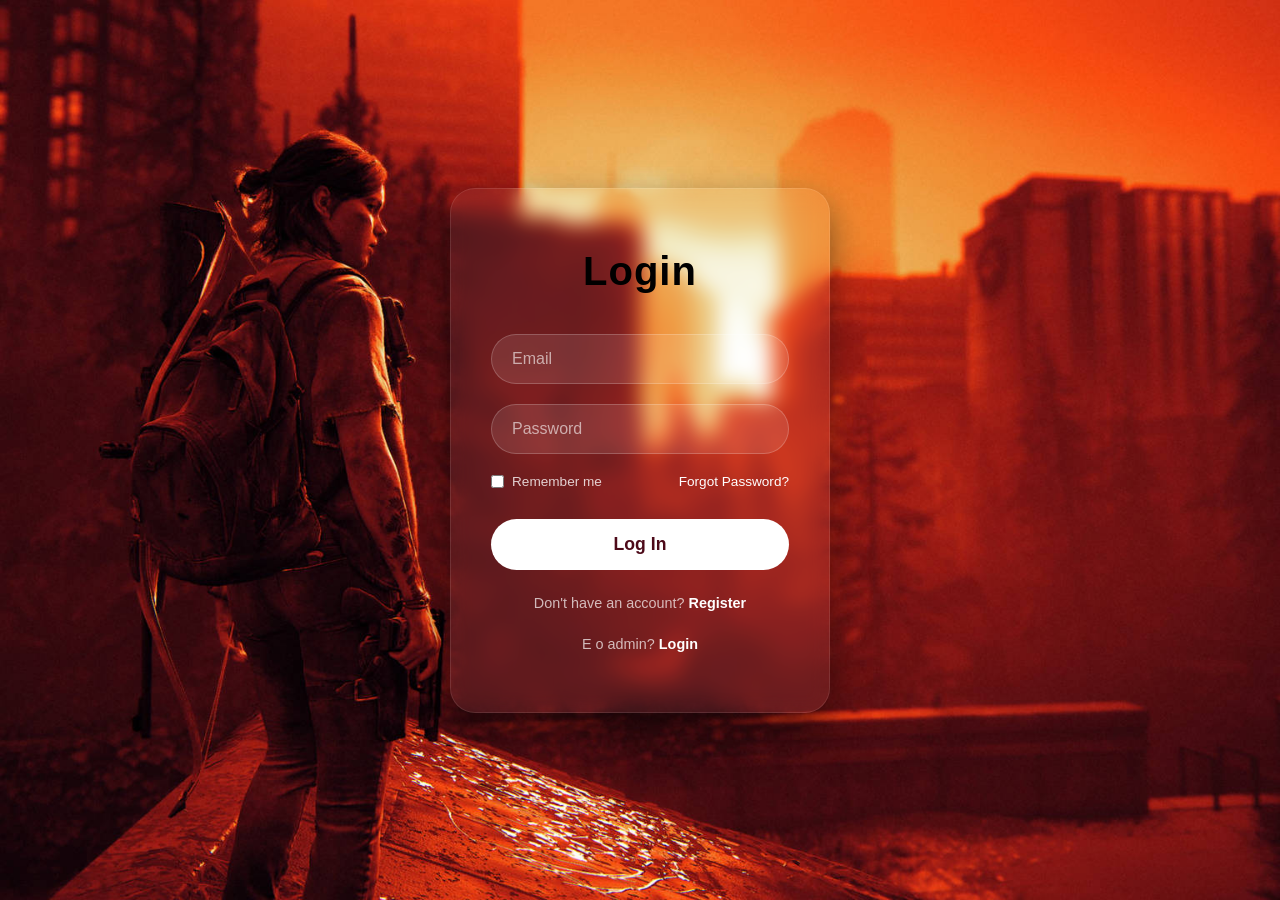
<file: index.html>
<!DOCTYPE html>
<html lang="pt-br">
<head>
    <link rel="stylesheet" href="usuario.css">
    <meta charset="UTF-8">
    <meta name="viewport" content="width=device-width, initial-scale=1.0">
    <title>Login-User</title>
</head>
<body>
    <div class="login-container">
        <h2>Login</h2>
        <form>
            <input type="email" id="email-user" placeholder="Email">
            <input type="password" id="senha-user" placeholder="Password">
           
            <div class="options">
                <label><input type="checkbox"> Remember me</label>
                <a href="#">Forgot Password?</a>
            </div>
           
            <button type="button" onclick="cadastrarUsuario()">Log In</button>
           
            <p class="register-link">Don't have an account? <a href="#">Register</a></p>
            <p class="register-link">E o admin? <a href="login-admin.html">Login</a></p>
        </form>
        </div>
    </div>
    <script src="login.js"></script>
</body>
</html>
</file>
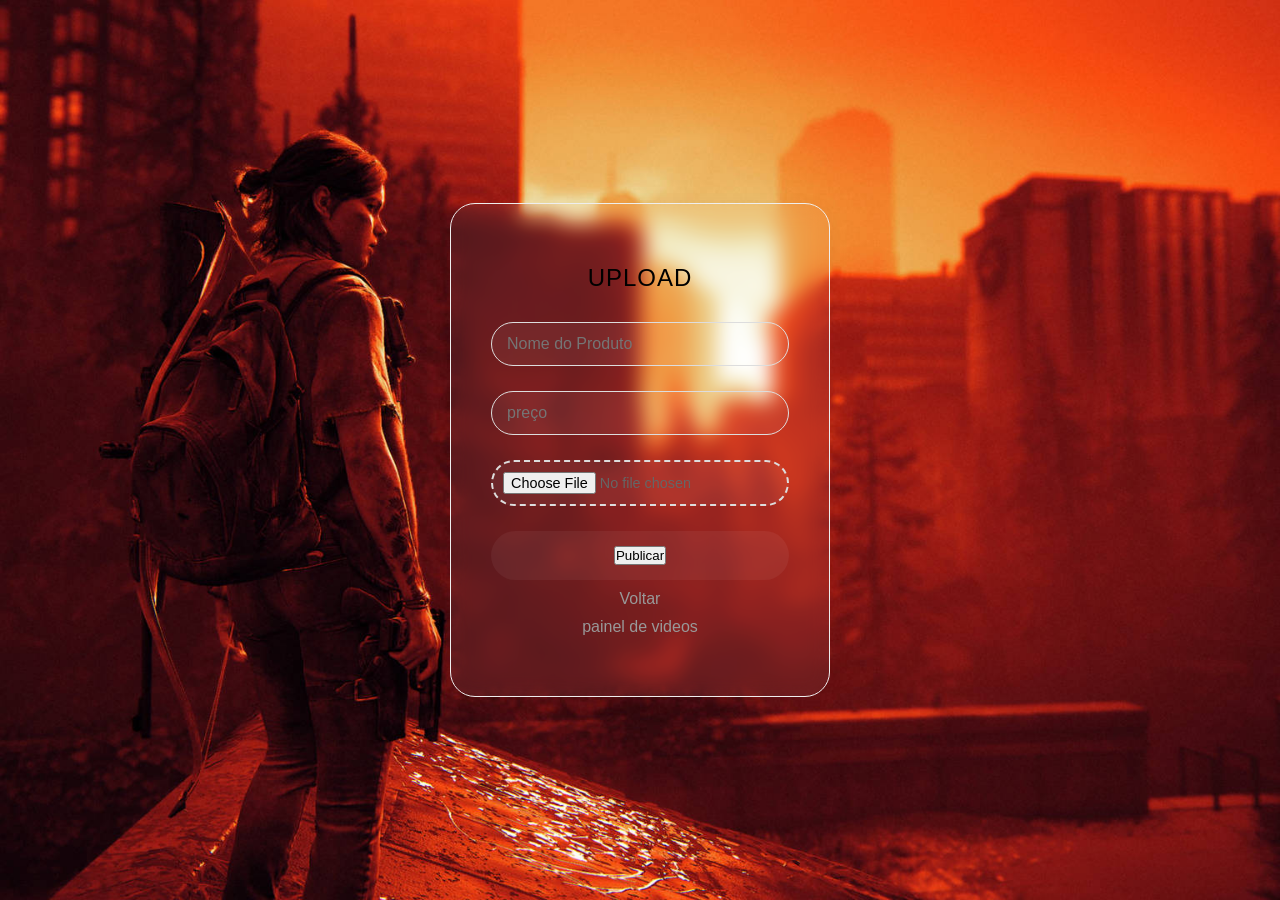
<file: admin-produtos.html>
<!DOCTYPE html>
<html lang="pt-br">
<head>
    <link rel="stylesheet" href="produtos-admin.css">
    <meta charset="UTF-8">
    <meta name="viewport" content="width=device-width, initial-scale=1.0">
    <title>Upload</title>
</head>
<body>

    <div class="upload-container">
        <h2>Upload</h2>
        <form>
            <div class="input-group">
        <input type="text" id="nome-produto" placeholder="Nome do Produto">
            </div>
            <div class="input-group">
        <input type="number" id="preco-produto" placeholder="preço">
            </div>
            <div class="input-group">
        <input type="file" id="foto-produto">
            </div>

            <div class="btn-publicar">
        <button type="button" onclick="cadastrarProduto()">Publicar</button>
            </div>
        </form>

        <div class="admin-footer-links">
            <a href="login-admin.html">Voltar</a>
            <a href="admin-upload-video.html">painel de videos</a>
            
        </div>
        
    </div>

        <script src="produtos.js"></script>
</body>
</html>
</file>
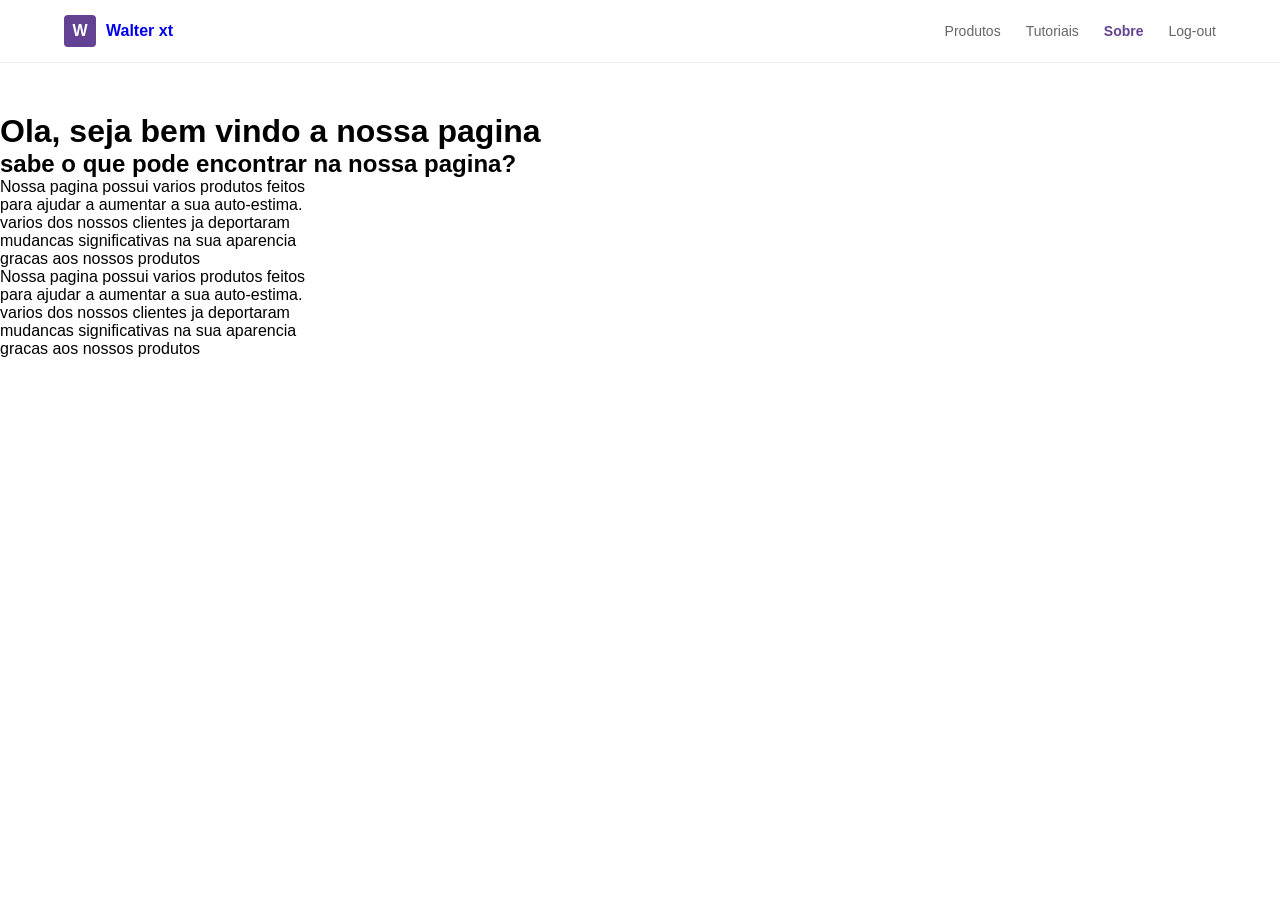
<file: home.html>
<!DOCTYPE html>
<html lang="en">
<head>
    <link rel="stylesheet" href="home.css">
    <meta charset="UTF-8">
    <meta name="viewport" content="width=device-width, initial-scale=1.0">
    <title>Document</title>
</head>
<body>
    <nav class="navbar">
        <div class="logo">
          <div class="logo-box">W</div>
          <span></a><a href="home.html">Walter xt</span>
        </div>
      
        <ul class="menu">
          <li><a href="produtos-usuario.html">Produtos</a></li>
          <li><a href="tutoriais.html">Tutoriais</a></li>
          <li><a href="sobre.html" class="active">Sobre</a></li>
          <li><a href="login-usuario.html">Log-out</a></li>
        </ul>
      </nav>
    </header>
    
    <div class="home-visual">
    </div>

    <div class="home-box">
    <form>
    <main class="content-area">
        <h1 class="page-title">Ola, seja bem vindo a nossa pagina</h1>

            <h2 class="page-title-2">sabe o que pode encontrar na nossa pagina?</h2>
      
        
        <div class="paragrafo">
        <p>Nossa pagina possui varios produtos feitos <br> para ajudar a aumentar a sua auto-estima. <br> varios dos nossos clientes ja deportaram <br>mudancas significativas na sua aparencia<br> gracas aos nossos produtos</p>
        </div>

        <div class="paragrafo">
            <p>Nossa pagina possui varios produtos feitos <br> para ajudar a aumentar a sua auto-estima. <br> varios dos nossos clientes ja deportaram <br>mudancas significativas na sua aparencia<br> gracas aos nossos produtos</p>
            </div>
    </main>
    </form>
    </div>

</body>
</html>
</file>
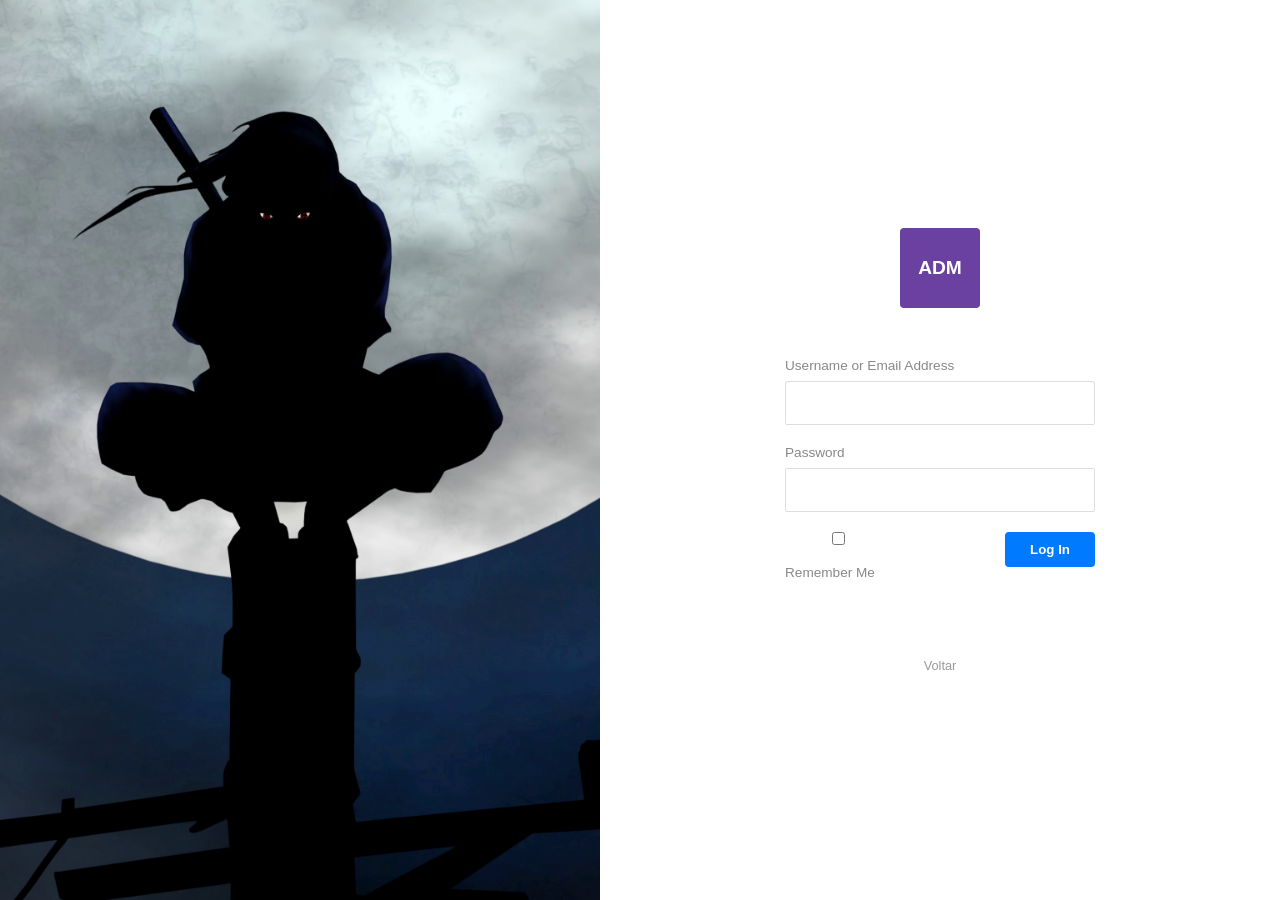
<file: login-admin.html>
<!DOCTYPE html>
<html lang="en">
<head>
    <link rel="stylesheet" href="admin.css">
    <meta charset="UTF-8">
    <meta name="viewport" content="width=device-width, initial-scale=1.0">
    <title>Login-Admin</title>
</head>
<body>
    <div class="admin-visual">
    </div>

<div class="admin-login-side">
    <div class="admin-logo">ADM</div>
   
    <div class="login-box">
        <form>
            <label>Username or Email Address</label>
            <input type="email" id="email-admin">
           
            <label>Password</label>
            <input type="password" id="senha-admin">
           
            <div style="overflow: auto;">
                 <label style="float: left;"><input type="checkbox"> Remember Me</label>
                 <button type="button" onclick="fazerLoginAdmin()">Log In</button>
            </div>
        </form>
    </div>

    <div class="admin-footer-links">
        <a href="login-usuario.html">Voltar</a>
        
    </div>
</div>
<script src="login.js"></script>
</body>
</html>
</file>
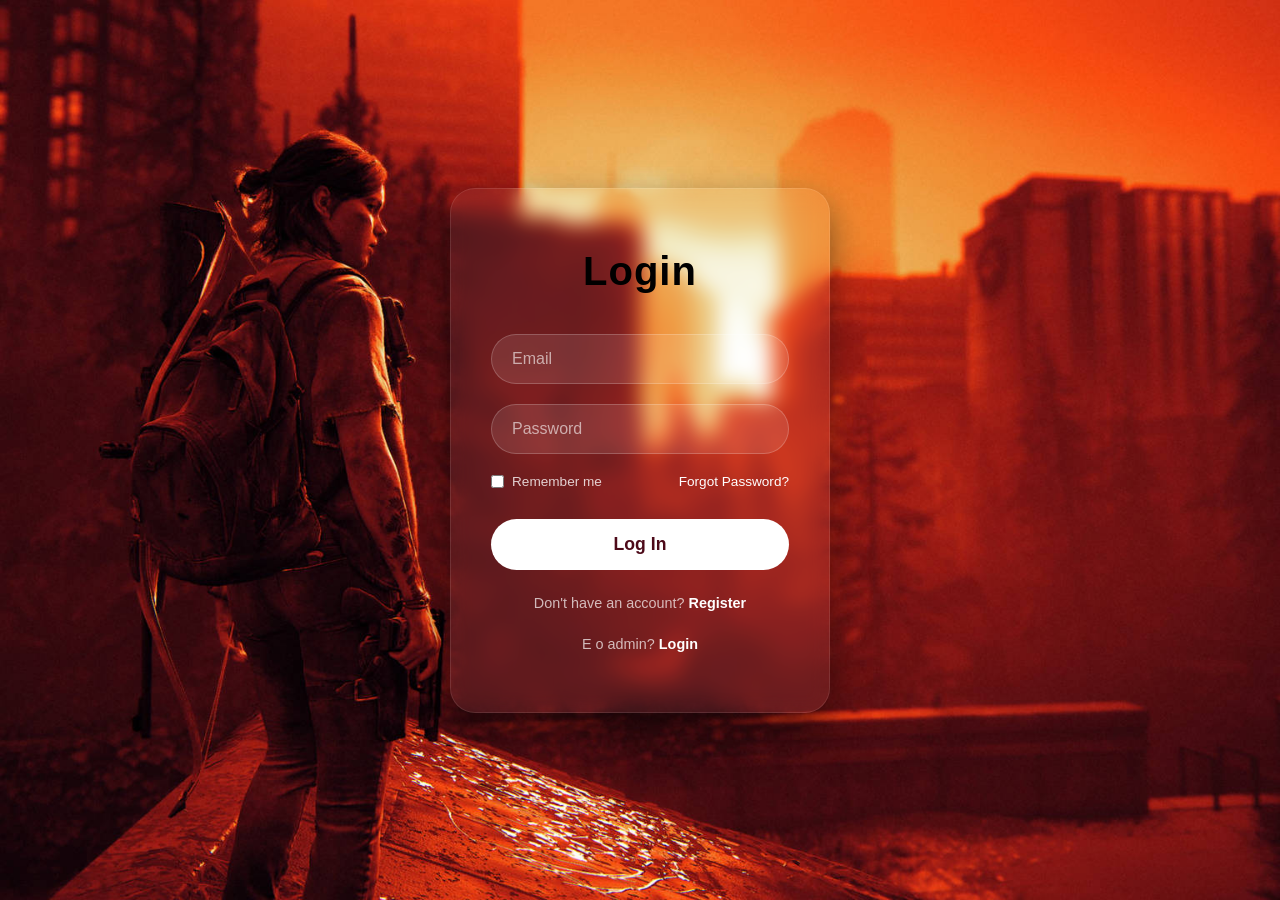
<file: login-usuario.html>
<!DOCTYPE html>
<html lang="pt-br">
<head>
    <link rel="stylesheet" href="usuario.css">
    <meta charset="UTF-8">
    <meta name="viewport" content="width=device-width, initial-scale=1.0">
    <title>Login-User</title>
</head>
<body>
    <div class="login-container">
        <h2>Login</h2>
        <form>
            <input type="email" id="email-user" placeholder="Email">
            <input type="password" id="senha-user" placeholder="Password">
           
            <div class="options">
                <label><input type="checkbox"> Remember me</label>
                <a href="#">Forgot Password?</a>
            </div>
           
            <button type="button" onclick="cadastrarUsuario()">Log In</button>
           
            <p class="register-link">Don't have an account? <a href="#">Register</a></p>
            <p class="register-link">E o admin? <a href="login-admin.html">Login</a></p>
        </form>
        </div>
    </div>
    <script src="login.js"></script>
</body>
</html>
</file>
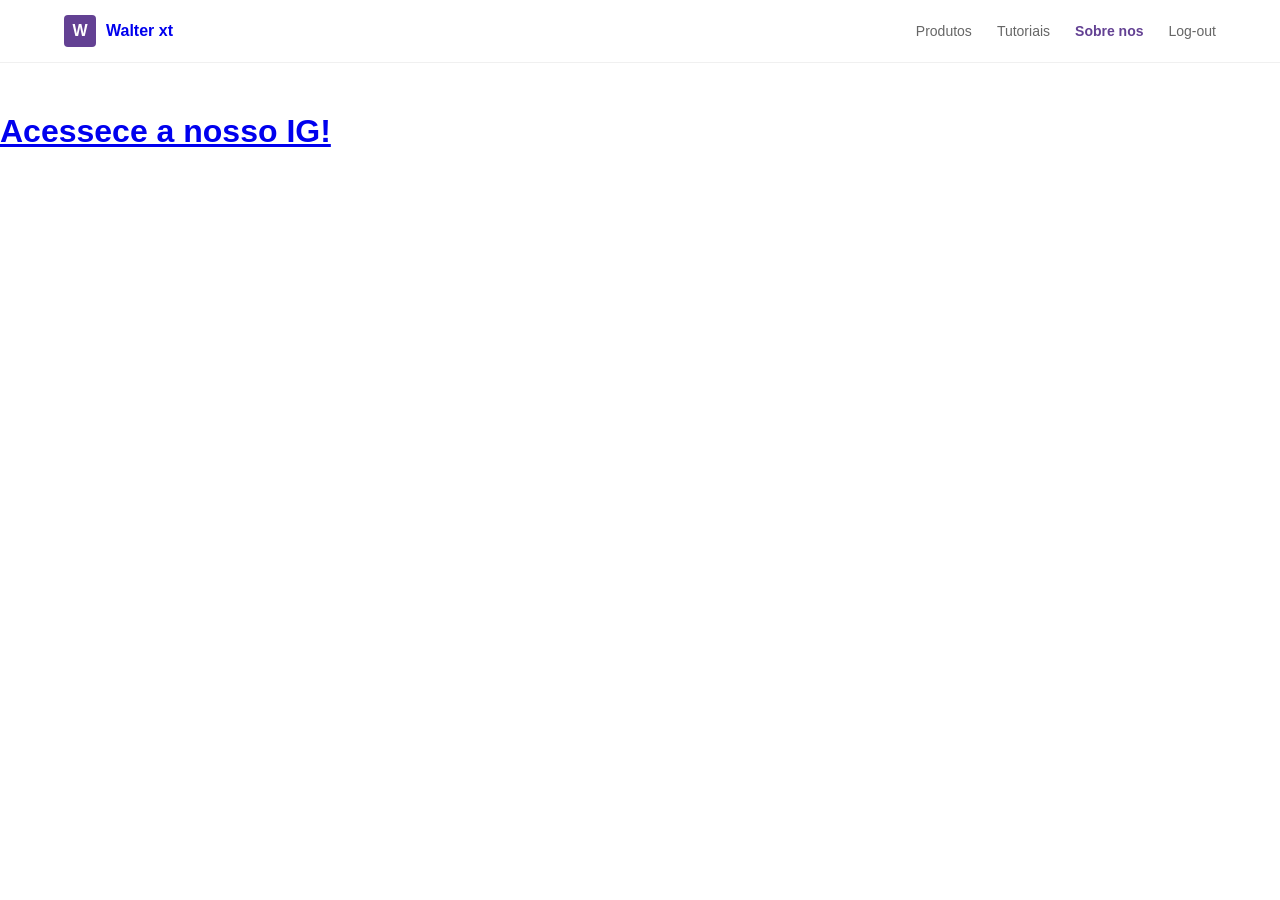
<file: sobre.html>
<!DOCTYPE html>
<html lang="en">
<head>
    <link rel="stylesheet" href="sobre.css">
    <meta charset="UTF-8">
    <meta name="viewport" content="width=device-width, initial-scale=1.0">
    <title>Document</title>
</head>
<body>
    <nav class="navbar">
        <div class="logo">
          <div class="logo-box">W</div>
          <span></a><a href="home.html">Walter xt</span>
        </div>
      
        <ul class="menu">
          <li><a href="produtos-usuario.html">Produtos</a></li>
          <li><a href="tutoriais.html">Tutoriais</a></li>
          <li><a href="#" class="active">Sobre nos</a></li>
          <li><a href="login-usuario.html">Log-out</a></li>
        </ul>
      </nav>
    </header>
    
    <div class="home-visual">
    </div>

    <div class="home-box">
    <form>
        <main class="content-area">
       <a href="https://www.instagram.com/"> <h1 class="page-title">Acessece a nosso IG!</h1></a>

        <div class="paragrafo">
        <p></p>
        </div>

        <div class="paragrafo">
            <p></p>
            </div>
    </main>
    </form>
    </div>

</body>
</html>
</file>
<file: usuario.css>
* {
    box-sizing: border-box;
    margin: 0;
    padding: 0;
    font-family: 'Segoe UI', Tahoma, Geneva, Verdana, sans-serif;
}


body {
    height: 100vh;
    display: flex;
    justify-content: center;
    align-items: center;
   
    background-image: url('imagens/of\ us.jpg');
    background-size: cover;
    background-position: center;
    background-repeat: no-repeat;
}


.login-container {
    background: rgba(255, 255, 255, 0.05); 
    backdrop-filter: blur(10px); 
    border: 1px solid rgba(255, 255, 255, 0.1);
    padding: 60px 40px;
    border-radius: 25px;
    width: 380px;
    text-align: center;
    box-shadow: 0 15px 35px rgba(0, 0, 0, 0.5);
}


h2 {
    font-size: 2.5rem;
    margin-bottom: 40px;
    font-weight: 600;
    letter-spacing: 1px;
}

/* 5. Inputs (E-mail e Senha) */
input {
    width: 100%;
    background: rgba(255, 255, 255, 0.1);
    border: 1px solid rgba(255, 255, 255, 0.2);
    padding: 15px 20px;
    border-radius: 50px; /* Bordas arredondadas como na imagem */
    margin-bottom: 20px;
    color: white;
    font-size: 1rem;
    outline: none;
    transition: 0.3s;
}

input:focus {
    background: rgba(255, 255, 255, 0.15);
    border-color: rgba(255, 255, 255, 0.5);
}

input::placeholder {
    color: rgba(255, 255, 255, 0.6);
}

/* 6. Opções (Remember me / Forgot password) */
.options {
    display: flex;
    justify-content: space-between;
    align-items: center;
    font-size: 0.85rem;
    margin-bottom: 30px;
    color: rgba(255, 255, 255, 0.8);
}

.options label {
    display: flex;
    align-items: center;
    cursor: pointer;
}

.options input[type="checkbox"] {
    width: auto;
    margin-right: 8px;
    margin-bottom: 0;
}

.options a {
    color: white;
    text-decoration: none;
}

/* 7. Botão de Login */
button {
    width: 100%;
    padding: 15px;
    border-radius: 50px;
    border: none;
    background: #ffffff; /* Botão branco para contraste */
    color: #4d0a19; /* Texto na cor do fundo */
    font-size: 1.1rem;
    font-weight: bold;
    cursor: pointer;
    transition: 0.3s;
}

button:hover {
    background: #e0e0e0;
    transform: translateY(-2px);
}

/* 8. Link de Registro */
.register-link {
    margin-top: 25px;
    font-size: 0.9rem;
    color: rgba(255, 255, 255, 0.7);
}

.register-link a {
    color: white;
    text-decoration: none;
    font-weight: 600;
}
</file>
<file: produtos-admin.css>
/* 1. CONFIGURAÇÃO GERAL */
* {
    box-sizing: border-box;
    margin: 0;
    padding: 0;
    font-family: 'Helvetica Neue', Arial, sans-serif;
}

body {
       height: 100vh;
    display: flex;
    justify-content: center;
    align-items: center;
    /* Gradiente linear do bordô escuro para o roxo/preto */
    background-image: url('imagens/of\ us.jpg');
    background-size: cover;
    background-position: center;
    background-repeat: no-repeat;
}

/* 2. O CONTENTOR DO FORMULÁRIO (BOX) */
.upload-container {
    background: rgba(255, 255, 255, 0.05); 
    backdrop-filter: blur(10px);
    padding: 60px 40px;
    border: 1px solid rgba(255, 255, 255, 0.1);
    border-radius: 25px;
    box-shadow: 0 4px 20px rgba(0, 0, 0, 0.05); /* Sombra muito leve */
    width: 380px;
    max-width: 500px;
    border: 1px solid #eee;
}

h2 {
    font-size: 1.5rem;
    font-weight: 500;
    margin-bottom: 30px;
    text-align: center;
    letter-spacing: 1px;
    color: #000;
    text-transform: uppercase;
}

/* 3. ESTRUTURA DO GRUPO DE INPUTS */
.input-group {
    margin-bottom: 25px;
}

label {
    display: block;
    font-size: 0.8rem;
    font-weight: 600;
    color: #888;
    margin-bottom: 8px;
    text-transform: uppercase;
}

/* 4. OS INPUTS DE TEXTO E NÚMERO */
input[type="text"],
input[type="number"] {
    width: 100%;
    padding: 12px 15px;
    border: 1px solid #ddd;
    border-radius: 25px;
    font-size: 1rem;
    background: rgba(255, 255, 255, 0.05);
    transition: all 0.3s ease;
    outline: none;
}

input[type="text"]:focus,
input[type="number"]:focus {
    border-color: #007bff; /* Azul de destaque igual ao Admin */
    background-color: #fff;
}

/* 5. O INPUT DE ARQUIVO (ESTILO CUSTOM) */
input[type="file"] {
    width: 100%;
    padding: 10px;
    font-size: 0.9rem;
    color: #666;
    border: 2px dashed #ddd; /* Borda tracejada típica de upload */
    border-radius: 25px;
    cursor: pointer;
    background: rgba(255, 255, 255, 0.05);
}

input[type="file"]:hover {
    border-color: #ccc;
    background-color: #f5f5f5;
}

/* 6. BOTÃO DE PUBLICAR (CENTRAL E FORTE) */
.btn-publicar {
    width: 100%;
    padding: 15px;
    background: rgba(255, 255, 255, 0.05);/* Preto para ser bem minimalista */
    color: #fff;
    border: none;
    border-radius: 60px;
    font-size: 0.9rem;
    font-weight: bold;
    text-transform: uppercase;
    letter-spacing: 1px;
    cursor: pointer;
    transition: background 0.3s ease;
    margin-top: 9px;
    text-align: center;
}

.btn-publicar:hover {
    background-color: beige;
}

/* 7. LINKS DE APOIO */
.back-link {
    display: block;
    text-align: center;
    margin-top: 25px;
    font-size: 0.8rem;
    color: #999;
    text-decoration: none;
}

.admin-footer-links a{
    color: #999;
    text-decoration: none;
    display: block;
    margin-top: 10px;
    text-align: center;
}
</file>
<file: home.css>
* {
    box-sizing: border-box;
    margin: 0;
    padding: 0;
    font-family: 'Poppins', 'Segoe UI', sans-serif; /* Usando Poppins para modernidade */
}

body {
    margin: 0;
    padding: 0;
  }
  
  .navbar {
    /* Fixa no topo e ocupa tudo */
    position: sticky;
    top: 0;
    width: 100%;
    z-index: 1000;
    
    /* Cores e Espaçamento */
    background-color: white;
    padding: 15px 5%; /* Ajusta o respiro lateral */
    display: flex;
    justify-content: space-between; /* Logo na esquerda, Menu na direita */
    align-items: center;
    box-sizing: border-box;
    
    /* Espaço para não grudar nos cards/texto abaixo */
    margin-bottom: 50px; 
    
    /* Sombra leve para destacar do fundo */
    border-bottom: 1px solid #f0f0f0;
  }
  
  /* Estilo da Logo (Quadrado Roxo) */
  .logo {
    display: flex;
    align-items: center;
    gap: 10px;
    font-family: sans-serif;
    font-weight: bold;
    cursor: pointer;
  }
  
  .logo a{
    text-decoration: none;
  }
  .logo-box {
    background-color: #634193; /* Roxo da imagem */
    color: white;
    width: 32px;
    height: 32px;
    display: flex;
    align-items: center;
    justify-content: center;
    border-radius: 4px;
    cursor: pointer;
  }
  
  /* Estilo do Menu */
  .menu {
    display: flex;
    list-style: none;
    gap: 25px;
  }
  
  .menu a {
    text-decoration: none;
    color: #666; /* Cinza dos links */
    font-family: sans-serif;
    font-size: 14px;
  }
  
  /* Cor do link selecionado (Sobre nos) */
  .menu a.active {
    color: #634193;
    font-weight: bold;
  }
</file>
<file: admin.css>
/* ==========================================
   ESTILO ADMIN - INSPIRADO NO LAYOUT SPLIT
   ========================================== */

/* 1. RESET E CONFIGURAÇÃO BASE */
* {
    box-sizing: border-box;
    margin: 0;
    padding: 0;
    font-family: 'Helvetica Neue', Helvetica, Arial, sans-serif;
}

/* 2. O CONTENTOR PRINCIPAL (Ocupa o ecrã todo) */
body {
    height: 100vh;
    display: flex; /* Divide o ecrã em duas colunas */
    background-color: #f4f7f6; /* Um cinza muito claro para o fundo */
}

/* 3. LADO ESQUERDO: A IMAGEM (50% da largura) */
.admin-visual {
    flex: 1; /* Ocupa metade do espaço */
    background-image: url('imagens/adm.png'); /* Escolhe uma foto bem bonita aqui */
    background-size: cover;
    background-position: center;
    display: flex;
    align-items: center;
    justify-content: center;
}

/* 4. LADO DIREITO: O FORMULÁRIO (50% da largura) */
.admin-login-side {
    flex: 1; /* Ocupa a outra metade */
    display: flex;
    flex-direction: column;
    justify-content: center;
    align-items: center;
    background-color: #ffffff; /* Fundo branco puro como na imagem */
    padding: 40px;
}

/* 5. LOGOTIPO (O quadrado roxo da imagem) */
.admin-logo {
    width: 80px;
    height: 80px;
    background-color: #6a41a1; /* Roxo profissional */
    display: flex;
    align-items: center;
    justify-content: center;
    color: white;
    font-weight: bold;
    font-size: 1.2rem;
    margin-bottom: 30px;
    border-radius: 4px;
}

/* 6. A CAIXA BRANCA DO FORMULÁRIO */
.login-box {
    width: 100%;
    max-width: 350px;
    padding: 20px;
}

/* 7. LABELS (Os nomes em cima dos campos) */
label {
    display: block;
    font-size: 0.85rem;
    color: #888;
    margin-bottom: 8px;
}

/* 8. INPUTS DO ADMIN (Estilo Retangular e Limpo) */
input {
    width: 100%;
    padding: 12px;
    margin-bottom: 20px;
    border: 1px solid #ddd; /* Borda fininha cinza */
    border-radius: 2px;
    font-size: 1rem;
    outline: none;
    transition: border-color 0.3s;
}

input:focus {
    border-color: #007bff; /* Azul quando clicas, como na imagem */
}

/* 9. BOTÃO DE LOGIN (O "Log In" Azul) */
button {
    width: auto; /* Na imagem o botão não ocupa tudo */
    float: right; /* Alinha à direita como na referência */
    padding: 10px 25px;
    background-color: #007bff; /* Azul vibrante */
    color: white;
    border: none;
    border-radius: 4px;
    font-weight: bold;
    cursor: pointer;
    transition: background 0.3s;
}

button:hover {
    background-color: #0056b3;
}

/* 10. LINKS DE BAIXO */
.admin-footer-links {
    margin-top: 40px;
    text-align: center;
    font-size: 0.8rem;
}

.admin-footer-links a {
    color: #999;
    text-decoration: none;
    display: block;
    margin-top: 10px;
}
</file>
<file: sobre.css>
* {
    box-sizing: border-box;
    margin: 0;
    padding: 0;
    font-family: 'Poppins', 'Segoe UI', sans-serif; /* Usando Poppins para modernidade */
}

body {
    margin: 0;
    padding: 0;
  }
  
  .navbar {
    /* Fixa no topo e ocupa tudo */
    position: sticky;
    top: 0;
    width: 100%;
    z-index: 1000;
    
    /* Cores e Espaçamento */
    background-color: white;
    padding: 15px 5%; /* Ajusta o respiro lateral */
    display: flex;
    justify-content: space-between; /* Logo na esquerda, Menu na direita */
    align-items: center;
    box-sizing: border-box;
    
    /* Espaço para não grudar nos cards/texto abaixo */
    margin-bottom: 50px; 
    
    /* Sombra leve para destacar do fundo */
    border-bottom: 1px solid #f0f0f0;
  }
  
  /* Estilo da Logo (Quadrado Roxo) */
  .logo {
    display: flex;
    align-items: center;
    gap: 10px;
    font-family: sans-serif;
    font-weight: bold;
    cursor: pointer;
  }
  
  .logo a{
    text-decoration: none;
  }
  .logo-box {
    background-color: #634193; /* Roxo da imagem */
    color: white;
    width: 32px;
    height: 32px;
    display: flex;
    align-items: center;
    justify-content: center;
    border-radius: 4px;
    cursor: pointer;
  }
  
  /* Estilo do Menu */
  .menu {
    display: flex;
    list-style: none;
    gap: 25px;
  }
  
  .menu a {
    text-decoration: none;
    color: #666; /* Cinza dos links */
    font-family: sans-serif;
    font-size: 14px;
  }
  
  /* Cor do link selecionado (Sobre nos) */
  .menu a.active {
    color: #634193;
    font-weight: bold;
  }
</file>
